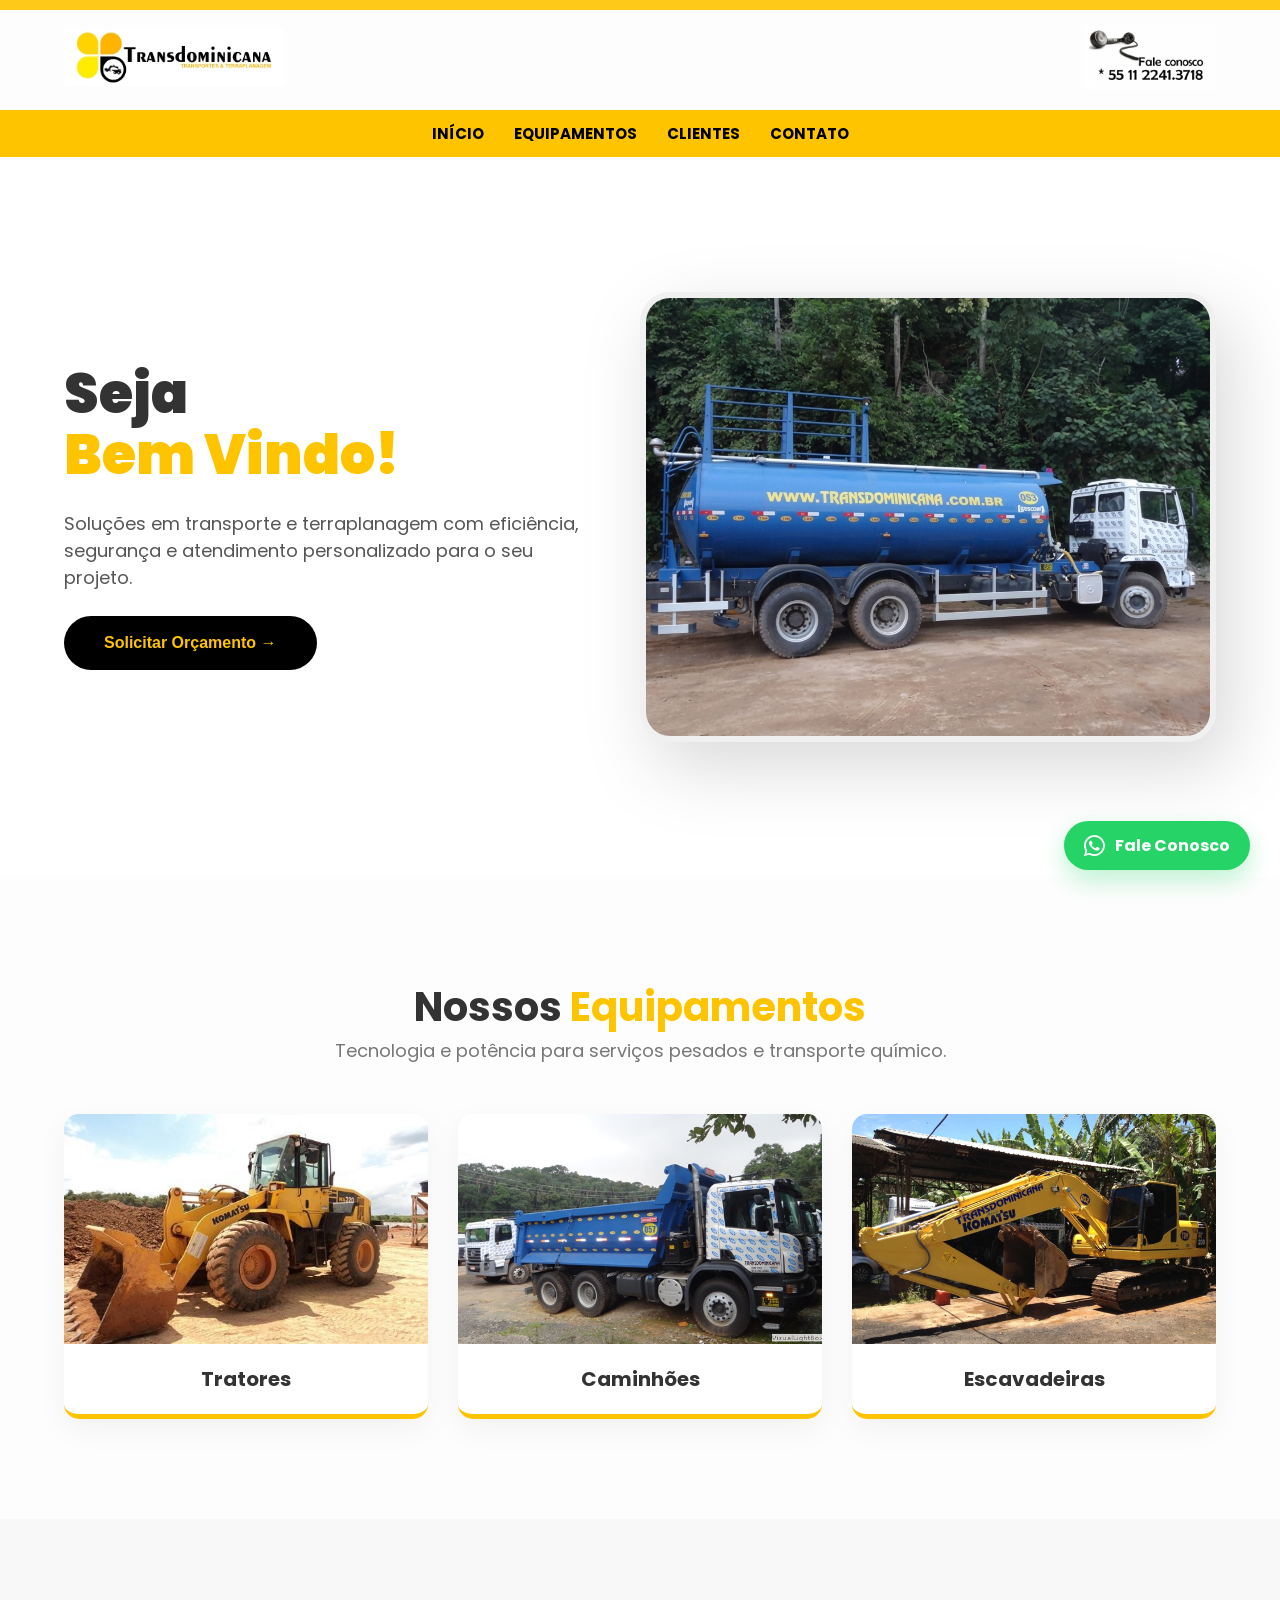
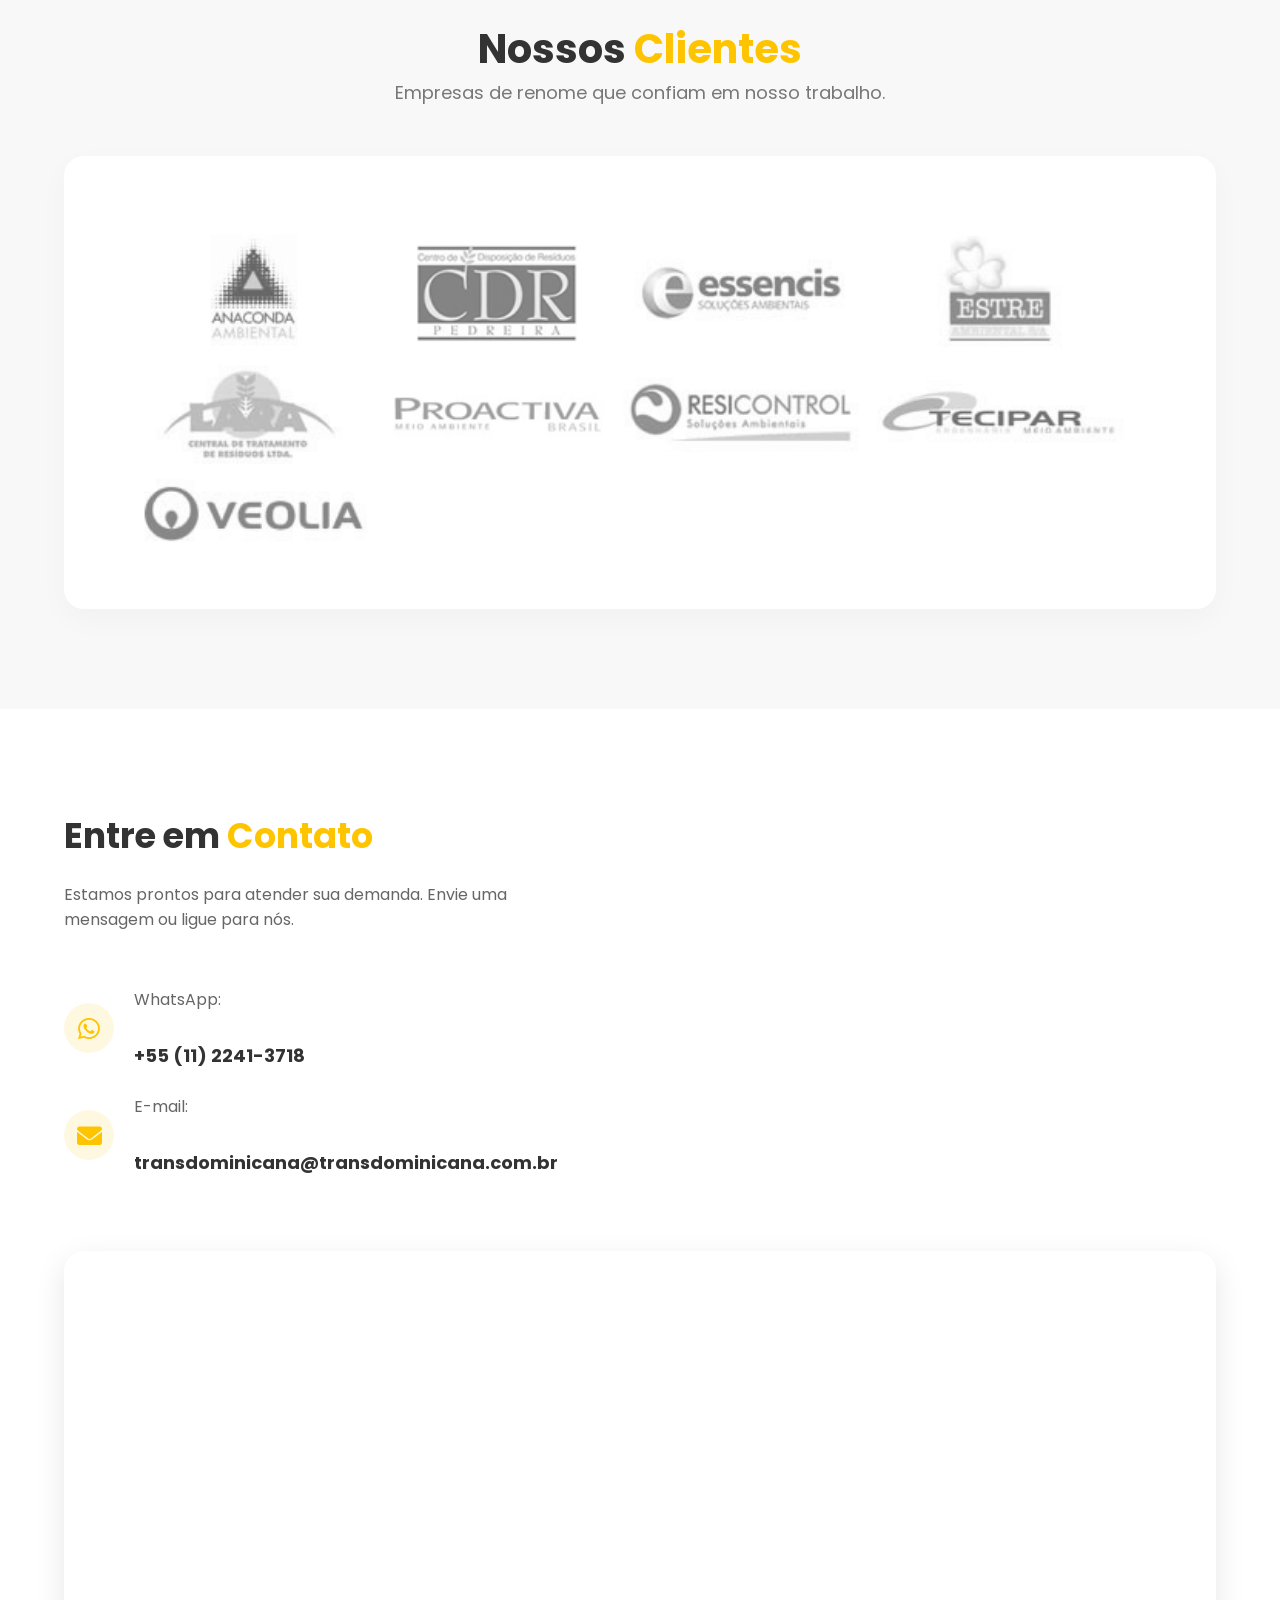
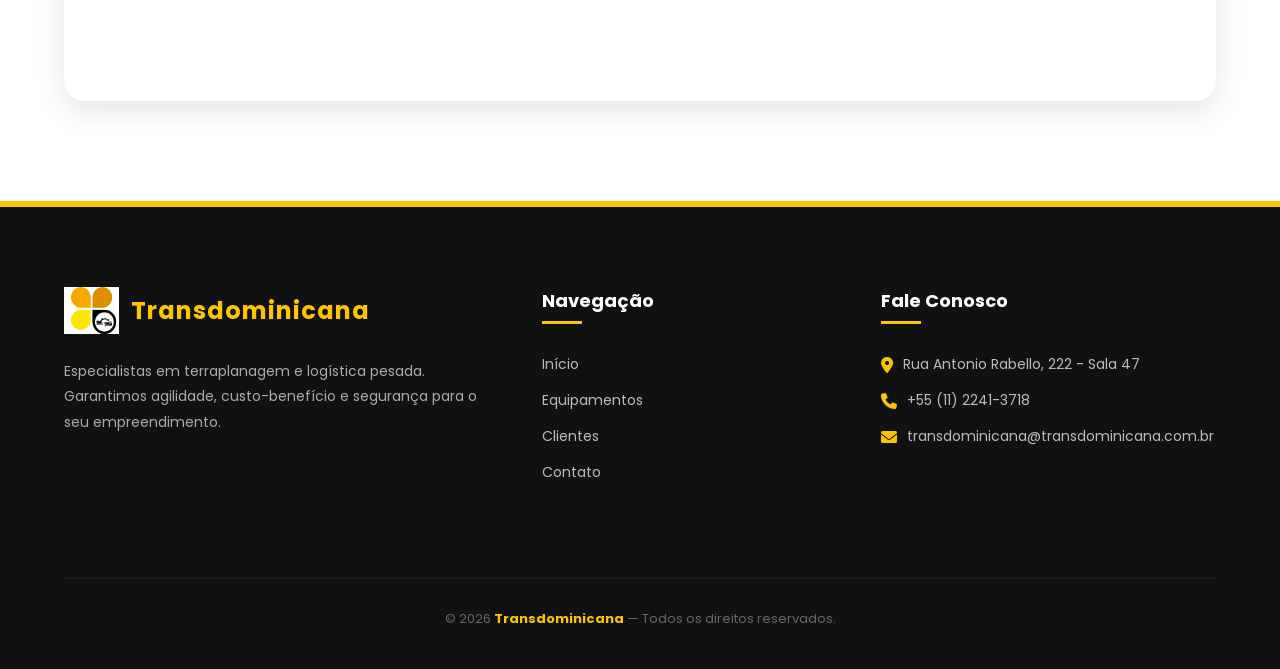
<file: index.html>
<!DOCTYPE html>
<html lang="pt-br">

<head>
    <meta charset="UTF-8">
    <meta name="viewport" content="width=device-width, initial-scale=1.0">
    <title>Transdominicana | Transportes & Terraplanagem</title>
    <link rel="stylesheet" href="css/style.css">
    <link rel="shortcut icon" href="Img/logo2.png" type="image/x-icon">
    <link href="https://fonts.googleapis.com/css2?family=Poppins:wght@300;400;600;700;900&display=swap"
        rel="stylesheet">
    <link rel="stylesheet" href="https://cdnjs.cloudflare.com/ajax/libs/font-awesome/6.0.0/css/all.min.css">
</head>

<body>
    <a href="https://wa.me/551122413718" class="whatsapp-float" target="_blank">
        <i class="fab fa-whatsapp"></i>
        <span>Fale Conosco</span>
    </a>

    <header>
        <nav class="navbar">
            <div class="logo">
                <img src="Img/logo.png" alt="Logo Transdominicana">
            </div>
            <div class="fale-conosco">
                <a href="https://wa.me/5511999999999" target="_blank">
                    <img src="Img/faleconosco.png" alt="Fale Conosco">
                </a>
            </div>
        </nav>

        <div class="header-links">
            <ul class="nav-links">
                <li><a href="#home">Início</a></li>
                <li><a href="#equipamento">Equipamentos</a></li>
                <li><a href="#clientes">Clientes</a></li>
                <li><a href="#contato">Contato</a></li>
            </ul>
        </div>
    </header>

    <main>
        <section id="home" class="hero">
            <div class="hero-container">
                <div class="hero-text">
                    <h1>Seja <br> <span>Bem Vindo!</span></h1>
                    <p>Soluções em transporte e terraplanagem com eficiência, segurança e atendimento personalizado para
                        o seu projeto.</p>
                    <a href="#contato" class="btn-primeiro">Solicitar Orçamento →</a>
                </div>
                <div class="hero-img">
                    <img src="Img/caminhaotanque2.png" alt="Caminhão Tanque">
                </div>
            </div>
        </section>

        <section id="equipamento" class="maquinas">
            <div class="titulo-secao">
                <h1>Nossos <span>Equipamentos</span></h1>
                <p>Tecnologia e potência para serviços pesados e transporte químico.</p>
            </div>
            <div class="galeria-equipamentos">
                <div class="card-equipamento">
                    <div class="img-box"><img src="Img/tratores.jpg" alt="Trator"></div>
                    <div class="info-maquina"><span>Tratores</span></div>
                </div>
                <div class="card-equipamento">
                    <div class="img-box"><img src="Img/caminhao.jpg" alt="Caminhão"></div>
                    <div class="info-maquina"><span>Caminhões</span></div>
                </div>
                <div class="card-equipamento">
                    <div class="img-box"><img src="Img/Escavadeira.jpg" alt="Escavadeira"></div>
                    <div class="info-maquina"><span>Escavadeiras</span></div>
                </div>
            </div>
        </section>

        <section id="clientes" class="clientes">
            <div class="titulo-secao">
                <h1>Nossos <span>Clientes</span></h1>
                <p>Empresas de renome que confiam em nosso trabalho.</p>
            </div>
            <div class="container-clientes">
                <div class="card-clientes-moldura">
                    <img src="Img/Clientes.png" alt="Logos Clientes" class="img-clientes">
                </div>
            </div>
        </section>

        <section id="contato" class="contato">
            <div class="container-contato">
                <div class="contato-info">
                    <h2>Entre em <span>Contato</span></h2>
                    <p>Estamos prontos para atender sua demanda. Envie uma mensagem ou ligue para nós.</p>

                    <div class="item-contato">
                    </div>
                    <div class="item-contato">
                        <i class="fab fa-whatsapp"></i>
                        <div>
                            <p>WhatsApp:</p>
                            <strong>+55 (11) 2241-3718</strong>
                        </div>
                    </div>
                    <div class="item-contato">
                        <i class="fas fa-envelope"></i>
                        <div>
                            <p>E-mail:</p>
                            <strong>transdominicana@transdominicana.com.br</strong>
                        </div>
                    </div>
                </div>
            </div>
            <div class="mapa-container">
                <iframe
                    src="https://www.google.com/maps/embed?pb=!1m18!1m12!1m3!1d3657.4087131238426!2d-46.6543!3d-23.5505!2m3!1f0!2f0!3f0!3m2!1i1024!2i768!4f13.1!3m3!1m2!1s0x94ce59cd3e803d6d%3A0x6b87693d39580b0!2sRua%20Antonio%20Rabello%2C%20222!5e0!3m2!1spt-BR!2sbr!4v1710000000000!5m2!1spt-BR!2sbr"
                    width="100%" height="450" style="border:0;" allowfullscreen="" loading="lazy"
                    referrerpolicy="no-referrer-when-downgrade">
                </iframe>
            </div>
        </section>
    </main>

    <footer class="footer">
        <div class="footer-container">
            <div class="footer-col info">
                <div class="footer-logo">
                    <img src="Img/logo2.png" alt="Logo Transdominicana">
                    <h3>Transdominicana</h3>
                </div>
                <p>Especialistas em terraplanagem e logística pesada. Garantimos agilidade, custo-benefício e segurança
                    para o seu empreendimento.</p>
            </div>

            <div class="footer-col links">
                <h4>Navegação</h4>
                <ul>
                    <li><a href="#home">Início</a></li>
                    <li><a href="#equipamento">Equipamentos</a></li>
                    <li><a href="#clientes">Clientes</a></li>
                    <li><a href="#contato">Contato</a></li>
                </ul>
            </div>

            <div class="footer-col contact">
                <h4>Fale Conosco</h4>
                <ul>
                    <li><i class="fas fa-map-marker-alt"></i> Rua Antonio Rabello, 222 - Sala 47</li>
                    <li><i class="fas fa-phone"></i> +55 (11) 2241-3718</li>
                    <li><i class="fas fa-envelope"></i> transdominicana@transdominicana.com.br</li>
                </ul>
            </div>
        </div>

        <div class="footer-bottom">
            <p>© 2026 <strong>Transdominicana</strong> — Todos os direitos reservados.</p>
        </div>
    </footer>
</body>

</html>
</file>
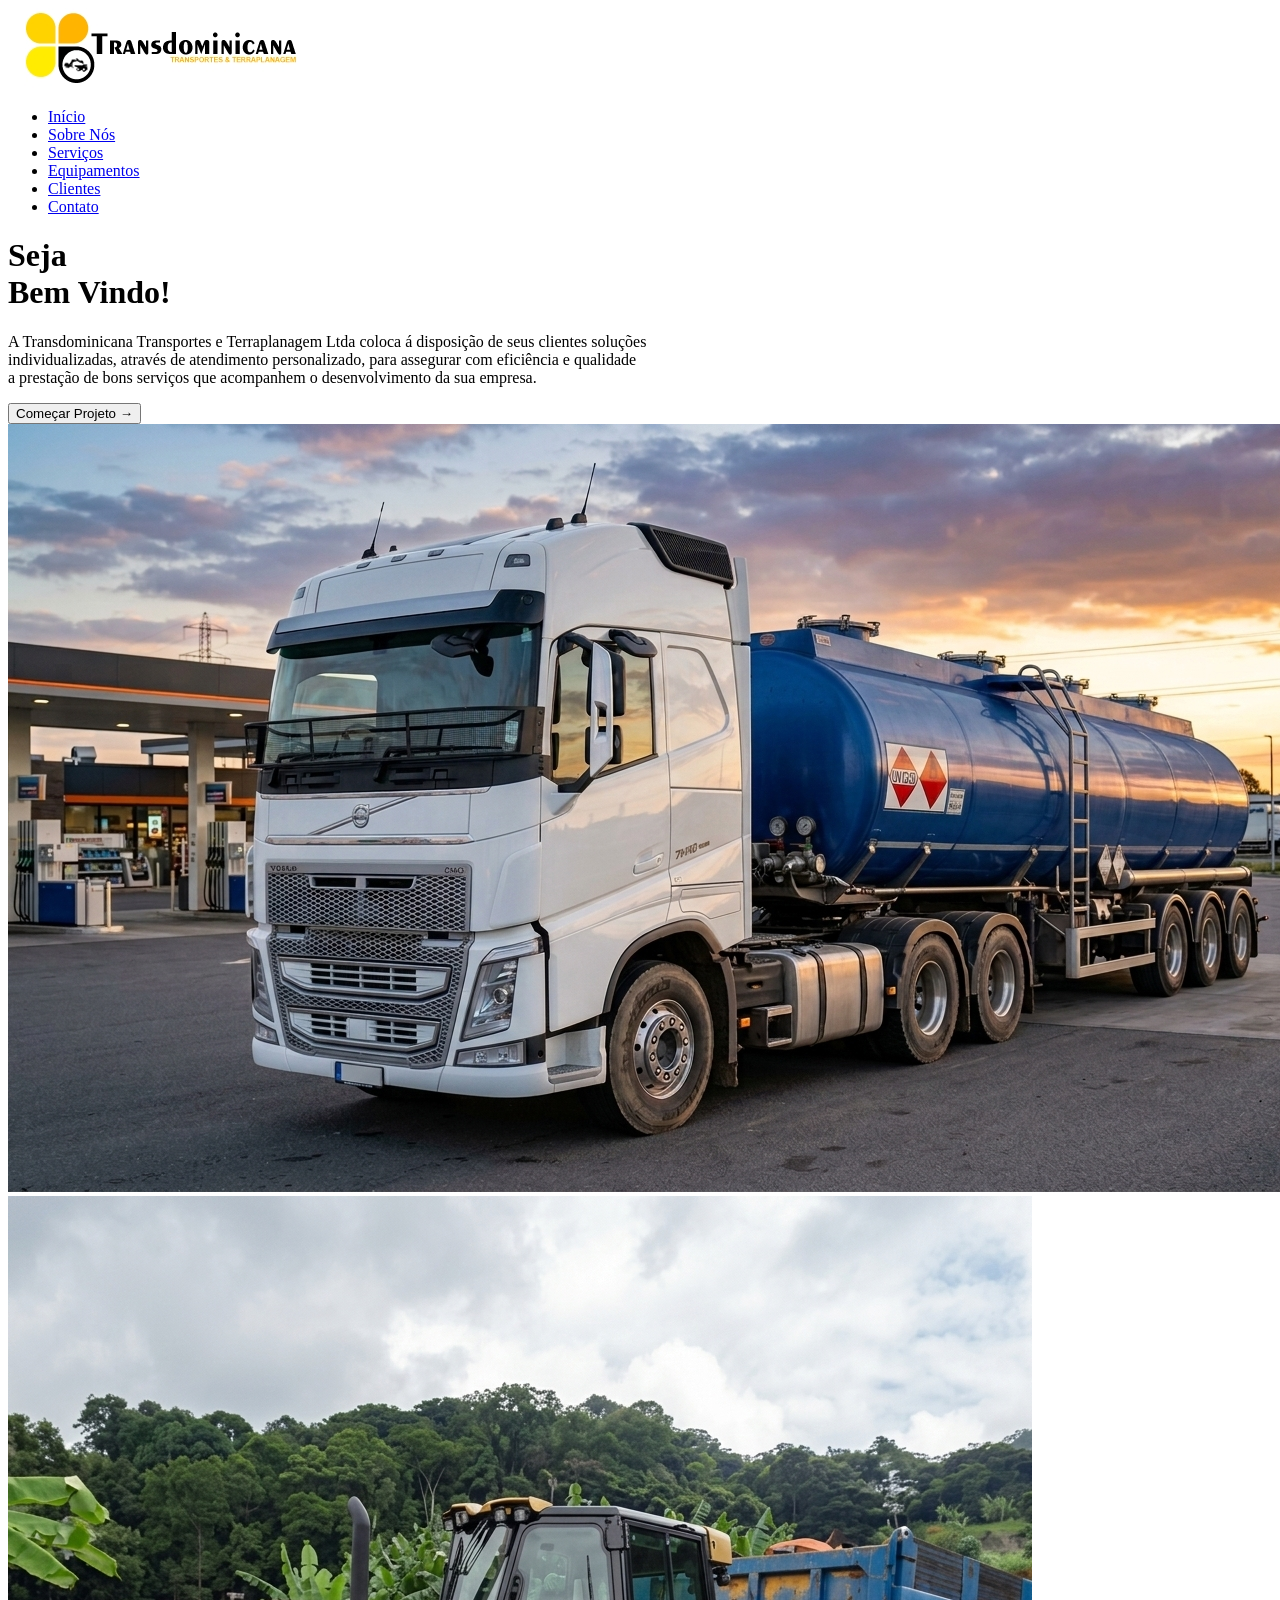
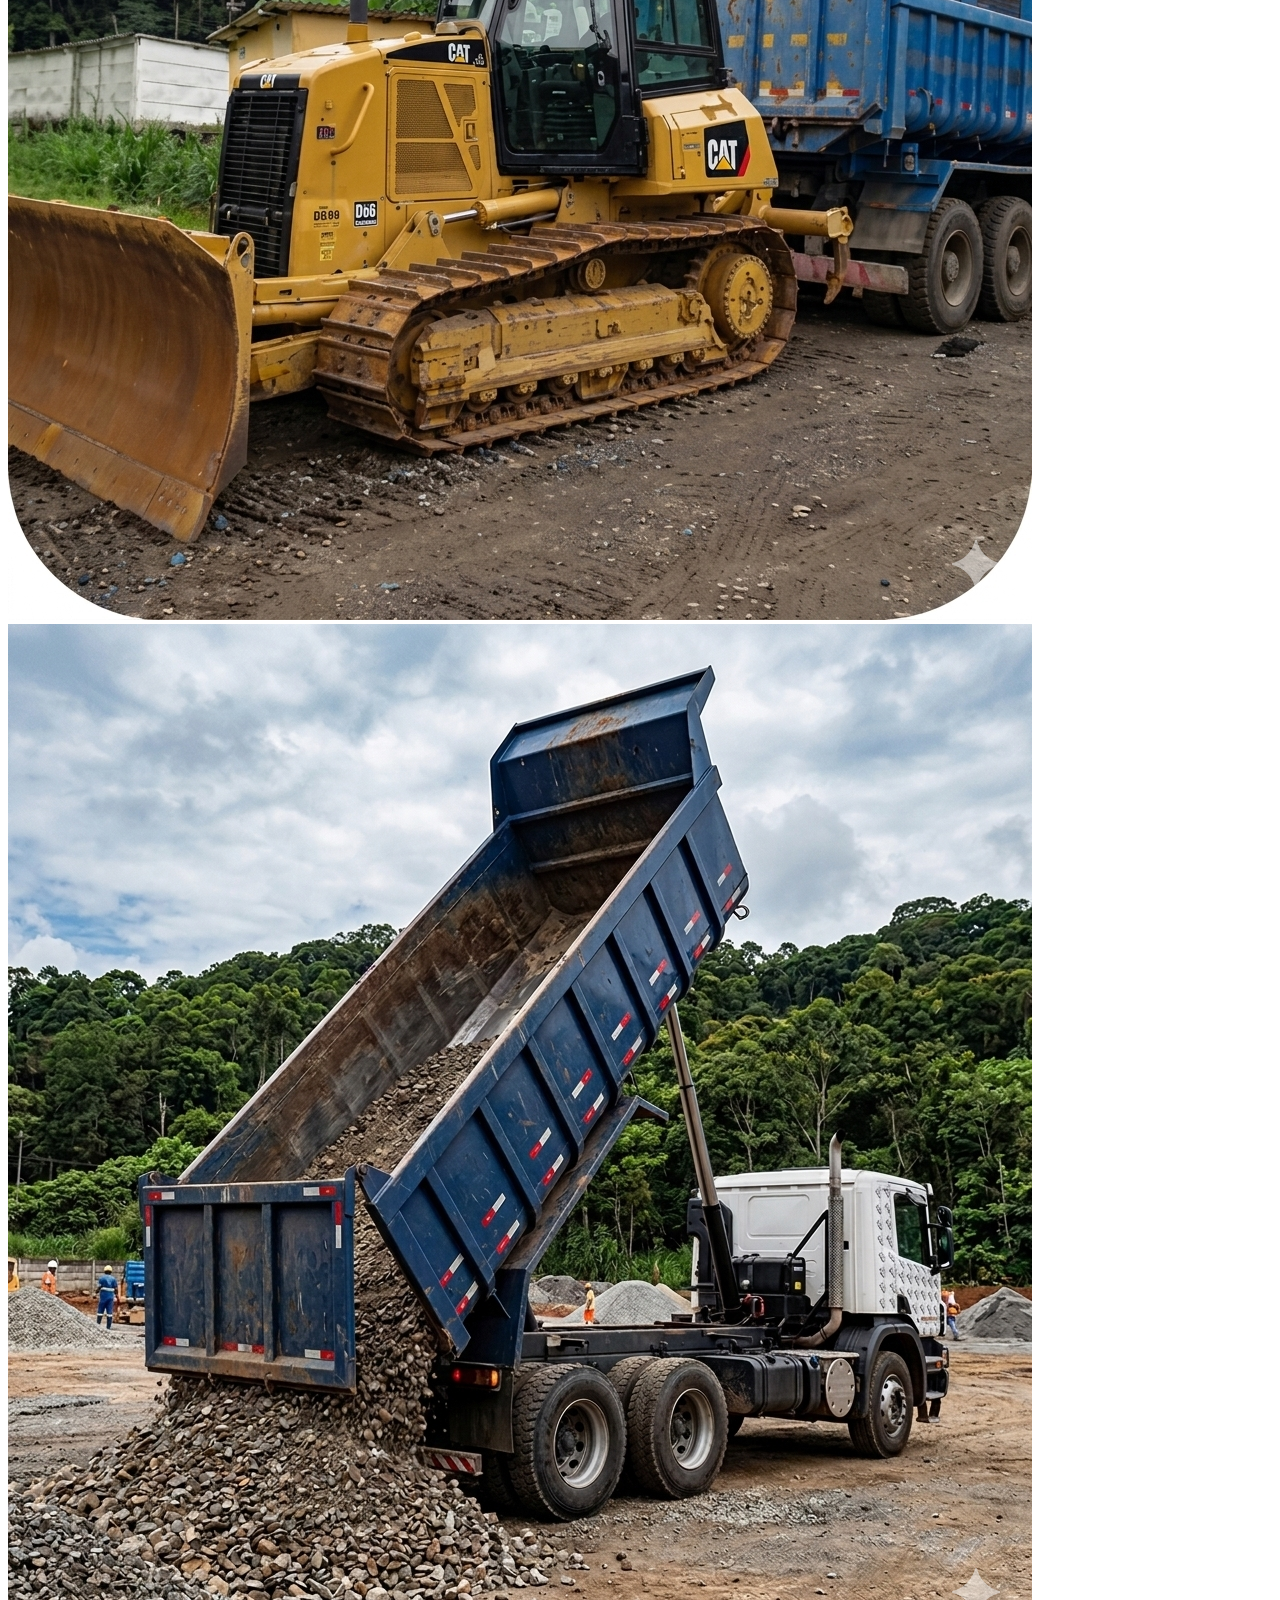
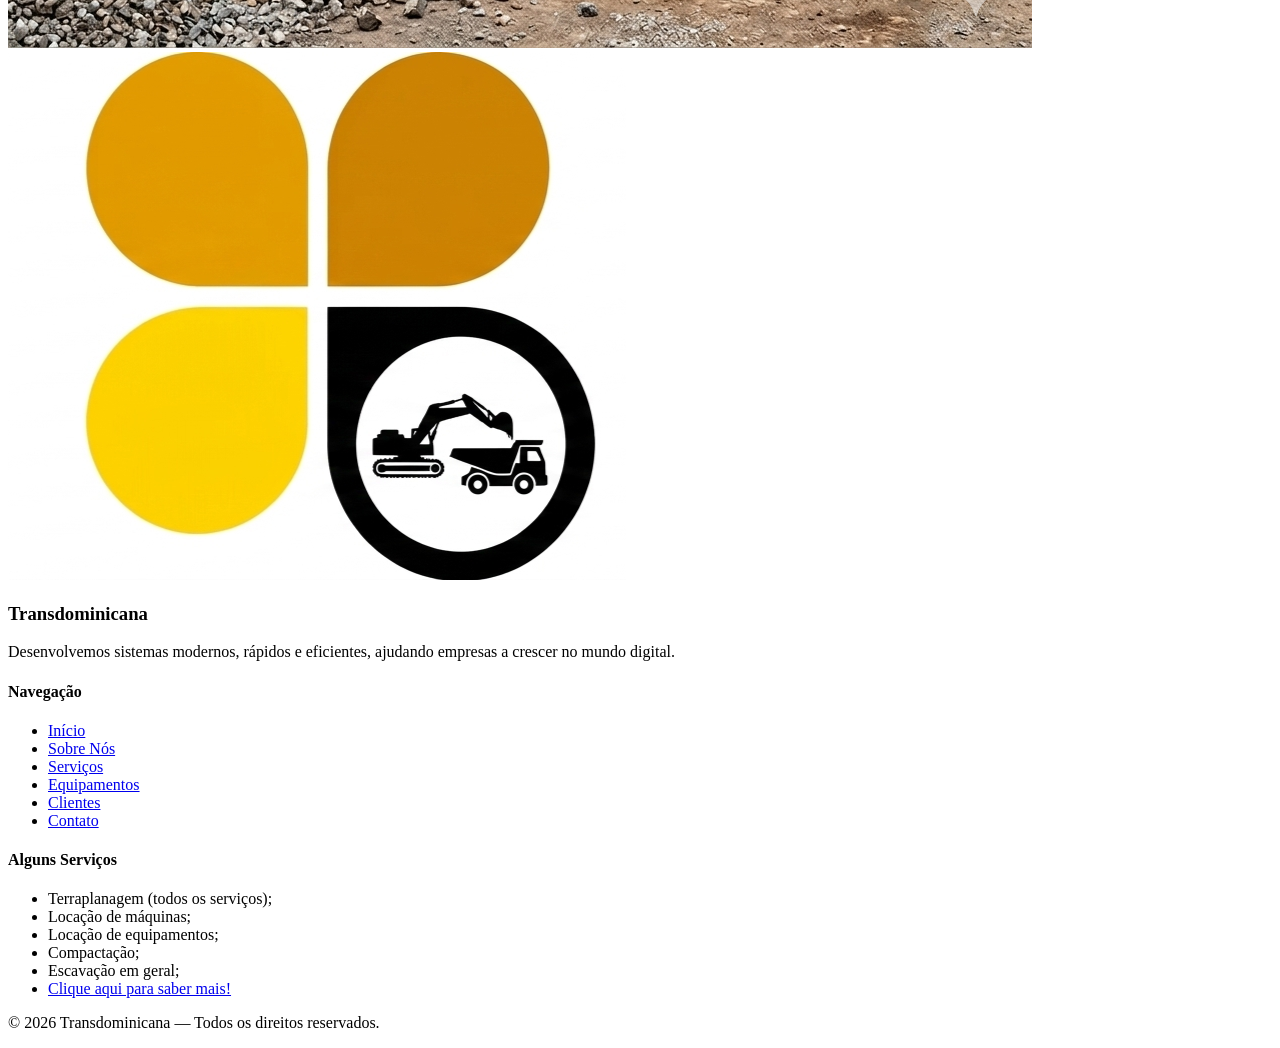
<file: html/index.html>
<!DOCTYPE html>
<html lang="en">

<head>
    <meta charset="UTF-8">
    <meta name="viewport" content="width=device-width, initial-scale=1.0">
    <title>Transdominicana | Transportes & Terraplanagem </title>
</head>

<body>
    <header>
        <nav class="navbar">

            <div class="logo">
                <img src="Img/logo.png" alt="Logo">
            </div>

            <ul class="nav-links">
                <li><a href="index.html">Início</a></li>
                <li><a href="sobre.html">Sobre Nós</a></li>
                <li><a href="servicos.html">Serviços</a></li>
                <li><a href="equipamento.html">Equipamentos</a></li>
                <li><a href="clientes.html">Clientes</a></li>
                <li><a href="contato.html">Contato</a></li>
            </ul>
        </nav>
    </header>
    <h1>
        Seja <br>
        Bem Vindo!<br>
    </h1>

    <p>
        A Transdominicana Transportes e Terraplanagem Ltda coloca á disposição de seus clientes soluções <br>
        individualizadas, através de atendimento personalizado, para assegurar com eficiência e qualidade <br> a
        prestação de bons serviços que acompanhem o desenvolvimento da sua empresa.
    </p>
    <a href="servicos.html"><button class="btn-primeiro"> Começar Projeto →</button></a>
    <img src="Img/caminhaotanque.png" alt="Caminhão Tanque">
    <img src="Img/trator.png" alt="Trator">
    <img src="Img/caçamba.png" alt="Caçambas">

    <footer class="footer">
        <div class="footer-container">

            <div class="footer-col">
                <div class="footer-logo">
                    <img src="Img/logo2.png" alt="Logo">
                    <h3>Transdominicana</h3>
                </div>
                <p>Desenvolvemos sistemas modernos, rápidos e eficientes, ajudando empresas a crescer no mundo digital.
                </p>
            </div>

            <div class="footer-col">
                <h4>Navegação</h4>
                <ul>
                <li><a href="index.html">Início</a></li>
                <li><a href="sobre.html">Sobre Nós</a></li>
                <li><a href="servicos.html">Serviços</a></li>
                <li><a href="equipamento.html">Equipamentos</a></li>
                <li><a href="clientes.html">Clientes</a></li>
                <li><a href="contato.html">Contato</a></li>
                </ul>
            </div>

            <div class="footer-col">
                <h4>Alguns Serviços</h4>
                <ul>
                    <li>Terraplanagem (todos os serviços);</li>
                    <li>Locação de máquinas;</li>
                    <li>Locação de equipamentos;</li>
                    <li>Compactação;</li>
                    <li>Escavação em geral;</li>
                    <li><a href="servicos.html">Clique aqui para saber mais!</a></li>
                </ul>
            </div>

        <div class="footer-bottom">
            <p>© 2026 Transdominicana — Todos os direitos reservados.</p>
        </div>
    </footer>

</body>

</html>
</file>
<file: css/style.css>
/* --- CONFIGURAÇÕES GERAIS --- */
:root {
    font-size: 10px;
    --primary: #ffc400;
    --dark: #1a1a1a;
}

* {
    margin: 0;
    padding: 0;
    box-sizing: border-box;
    font-family: "Poppins", sans-serif;
}

body {
    background: #fdfdfd;
    color: #333;
    overflow-x: hidden;
}

html {
    scroll-behavior: smooth;
}

/* --- WHATSAPP FLOAT --- */
.whatsapp-float {
    position: fixed;
    bottom: 30px;
    right: 30px;
    background-color: #25d366;
    color: #fff;
    padding: 12px 20px;
    border-radius: 50px;
    display: flex;
    align-items: center;
    gap: 10px;
    text-decoration: none;
    font-size: 1.6rem;
    font-weight: 700;
    z-index: 9999;
    box-shadow: 0 10px 25px rgba(37, 211, 102, 0.3);
    transition: 0.3s;
}

.whatsapp-float:hover {
    transform: translateY(-5px);
    background-color: #128c7e;
}

.whatsapp-float i {
    font-size: 2.4rem;
}

/* --- CABEÇALHO --- */
header::before {
    content: "";
    display: block;
    width: 100%;
    height: 10px;
    background: #ffc919;
}

.navbar {
    display: flex;
    justify-content: space-between;
    align-items: center;
    max-width: 1400px;
    margin: 0 auto;
    padding: 15px 5%;
}

.logo img {
    width: 220px;
}

.fale-conosco img {
    height: 65px;
    transition: 0.3s;
}

.fale-conosco img:hover {
    transform: scale(1.05);
}

.header-links {
    width: 100%;
    background: var(--primary);
    padding: 12px 0;
    position: sticky;
    top: 0;
    z-index: 1000;
}

.nav-links {
    list-style: none;
    display: flex;
    justify-content: center;
    gap: 30px;
}

.nav-links a {
    text-decoration: none;
    color: #000;
    font-size: 1.5rem;
    font-weight: 700;
    text-transform: uppercase;
    transition: 0.3s;
}

.nav-links a:hover {
    color: #ff5202;
}

/* --- HERO --- */
.hero {
    min-height: 80vh;
    display: flex;
    align-items: center;
    padding: 60px 5%;
    background: #fff;
}

.hero-container {
    display: flex;
    max-width: 1400px;
    margin: 0 auto;
    align-items: center;
    justify-content: space-between;
}

.hero-text {
    flex: 0 0 45%;
}

.hero-text h1 {
    font-size: 5.5rem;
    font-weight: 900;
    line-height: 1.1;
}

.hero-text h1 span {
    color: var(--primary);
}

.hero-text p {
    margin: 25px 0;
    font-size: 1.8rem;
    color: #555;
}

/* --- HERO IMAGE AJUSTADA --- */
.hero-img {
    flex: 0 0 50%;
    display: flex;
    justify-content: center;
    align-items: center;
}

.hero-img img {
    width: 100%;
    max-width: 650px; /* Tamanho ideal para o destaque */
    height: 450px;    /* Altura fixa para controlar o corte da marca d'água */
    
    /* Bordas e Estética */
    border-radius: 30px; 
    border: 6px solid #f0f0f0; /* Moldura para evidenciar o arredondamento */
    filter: drop-shadow(15px 25px 35px rgba(0, 0, 0, 0.15));
    
    /* Zoom e Foco (Esconde a marca d'água) */
    object-fit: cover; 
    object-position: center 20%; /* Foca na parte de cima/meio, eliminando o rodapé da imagem */
    
    /* Imagem Parada */
    animation: none; 
    transition: transform 0.5s ease;
}

.hero-img img:hover {
    transform: scale(1.02); /* Efeito sutil ao passar o mouse sem quebrar as bordas */
}

/* Ajuste para telas menores */
@media (max-width: 992px) {
    .hero-img img {
        height: 350px;
        max-width: 100%;
    }
}

.btn-primeiro {
    display: inline-block;
    padding: 18px 40px;
    background: #000;
    color: var(--primary);
    text-decoration: none;
    font-size: 1.6rem;
    font-weight: 800;
    border-radius: 50px;
    transition: 0.3s;
    font-family: Arial, Helvetica, sans-serif;
}

.btn-primeiro:hover {
    background: var(--primary);
    color: #000;
    transform: translateY(-3px);
}

/* --- SEÇÕES COMUNS --- */
.titulo-secao {
    text-align: center;
    margin-bottom: 50px;
}

.titulo-secao h1 {
    font-size: 4rem;
}

.titulo-secao h1 span {
    color: var(--primary);
}

.titulo-secao p {
    font-size: 1.8rem;
    color: #777;
}

/* --- MÁQUINAS --- */
.maquinas {
    padding: 100px 5%;
}

.galeria-equipamentos {
    display: grid;
    grid-template-columns: repeat(auto-fit, minmax(300px, 1fr));
    gap: 30px;
    max-width: 1200px;
    margin: 0 auto;
}

.card-equipamento {
    background: #fff;
    border-radius: 15px;
    overflow: hidden;
    box-shadow: 0 10px 30px rgba(0, 0, 0, 0.05);
    border-bottom: 5px solid var(--primary);
    transition: 0.3s;
}

.card-equipamento:hover {
    transform: translateY(-10px);
}

.img-box {
    height: 230px;
    overflow: hidden;
}

.img-box img {
    width: 100%;
    height: 100%;
    object-fit: cover;
    transition: 0.5s;
}

.card-equipamento:hover .img-box img {
    transform: scale(1.1);
}

.info-maquina {
    padding: 20px;
    text-align: center;
    font-size: 2rem;
    font-weight: 700;
}

/* --- CLIENTES --- */
.clientes {
    padding: 100px 5%;
    background: #f8f8f8;
}

.card-clientes-moldura {
    background: #fff;
    padding: 40px;
    border-radius: 20px;
    box-shadow: 0 10px 30px rgba(0, 0, 0, 0.03);
    text-align: center;
}

.img-clientes {
    max-width: 1000px;
    width: 100%;
    filter: grayscale(100%);
    opacity: 0.6;
    transition: 0.5s;
}

.img-clientes:hover {
    filter: grayscale(0%);
    opacity: 1;
}

/* --- CONTATO --- */
.contato {
    padding: 100px 5%;
    background: #fff;
}

.container-contato {
    display: grid;
    grid-template-columns: 1fr 1.2fr;
    gap: 60px;
    max-width: 1200px;
    margin: 0 auto;
}

.contato-info h2 {
    font-size: 3.5rem;
    margin-bottom: 20px;
}

.contato-info h2 span {
    color: var(--primary);
}

.contato-info p {
    font-size: 1.6rem;
    margin-bottom: 30px;
    color: #666;
}

.item-contato {
    display: flex;
    align-items: center;
    gap: 20px;
    margin-bottom: 25px;
}

.item-contato i {
    font-size: 2.5rem;
    color: var(--primary);
    width: 50px;
    height: 50px;
    background: #fff8e1;
    display: flex;
    align-items: center;
    justify-content: center;
    border-radius: 50%;
}

.item-contato strong {
    font-size: 1.8rem;
}

/* --- ESTILO DO MAPA --- */
.mapa-container {
    width: 100%;
    max-width: 1200px;
    margin: 50px auto 0;
    padding: 0 5%;
    border-radius: 20px;
    overflow: hidden;
    box-shadow: 0 10px 30px rgba(0, 0, 0, 0.1);
}

.mapa-container iframe {
    display: block;
    width: 100%;
    border-radius: 20px;
    filter: grayscale(20%);
    transition: 0.5s;
}

.mapa-container iframe:hover {
    filter: grayscale(0%);
}

/* --- FOOTER REFINADO --- */
.footer {
    background: #111;
    color: #fff;
    padding: 80px 5% 40px;
    border-top: 6px solid var(--primary);
    position: relative;
}

.footer-container {
    display: grid;
    grid-template-columns: 1.5fr 1fr 1.2fr;
    gap: 60px;
    max-width: 1200px;
    margin: 0 auto;
}

.footer-logo {
    display: flex;
    align-items: center;
    gap: 12px;
    margin-bottom: 25px;
}

.footer-logo img {
    width: 55px;
    filter: brightness(1.1);
}

.footer-logo h3 {
    color: var(--primary);
    font-size: 2.4rem;
    font-weight: 700;
    letter-spacing: 1px;
}

.footer-col p {
    font-size: 1.4rem;
    line-height: 1.8;
    color: #aaa;
    margin-bottom: 25px;
}

.footer-col h4 {
    color: #fff;
    font-size: 1.8rem;
    font-weight: 700;
    margin-bottom: 30px;
    position: relative;
    padding-bottom: 10px;
}

.footer-col h4::after {
    content: "";
    position: absolute;
    left: 0;
    bottom: 0;
    width: 40px;
    height: 3px;
    background: var(--primary);
}

.footer-col ul {
    list-style: none;
}

.footer-col li {
    margin-bottom: 15px;
    font-size: 1.4rem;
    color: #bbb;
    display: flex;
    align-items: center;
    gap: 10px;
}

.footer-col li i {
    color: var(--primary);
    font-size: 1.6rem;
}

.footer-col a {
    color: #bbb;
    text-decoration: none;
    transition: all 0.3s ease;
}

.footer-col a:hover {
    color: var(--primary);
    transform: translateX(5px);
    display: inline-block;
}

.footer-bottom {
    text-align: center;
    margin-top: 80px;
    padding-top: 30px;
    border-top: 1px solid rgba(255, 255, 255, 0.05);
}

.footer-bottom p {
    color: #666;
    font-size: 1.3rem;
}

.footer-bottom strong {
    color: var(--primary);
}

/* --- RESPONSIVIDADE --- */
@media (max-width: 992px) {
    .hero-container,
    .container-contato {
        grid-template-columns: 1fr;
        text-align: center;
    }

    .hero-container {
        flex-direction: column-reverse;
    }

    .hero-text h1 {
        font-size: 4rem;
    }

    .item-contato {
        justify-content: center;
    }

    .footer-container {
        grid-template-columns: 1fr;
        text-align: center;
        gap: 40px;
    }
    
    .footer-col h4::after {
        left: 50%;
        transform: translateX(-50%);
    }

    .footer-col li {
        justify-content: center;
    }
}

@media (max-width: 768px) {
    .mapa-container iframe {
        height: 300px;
    }
}
</file>
